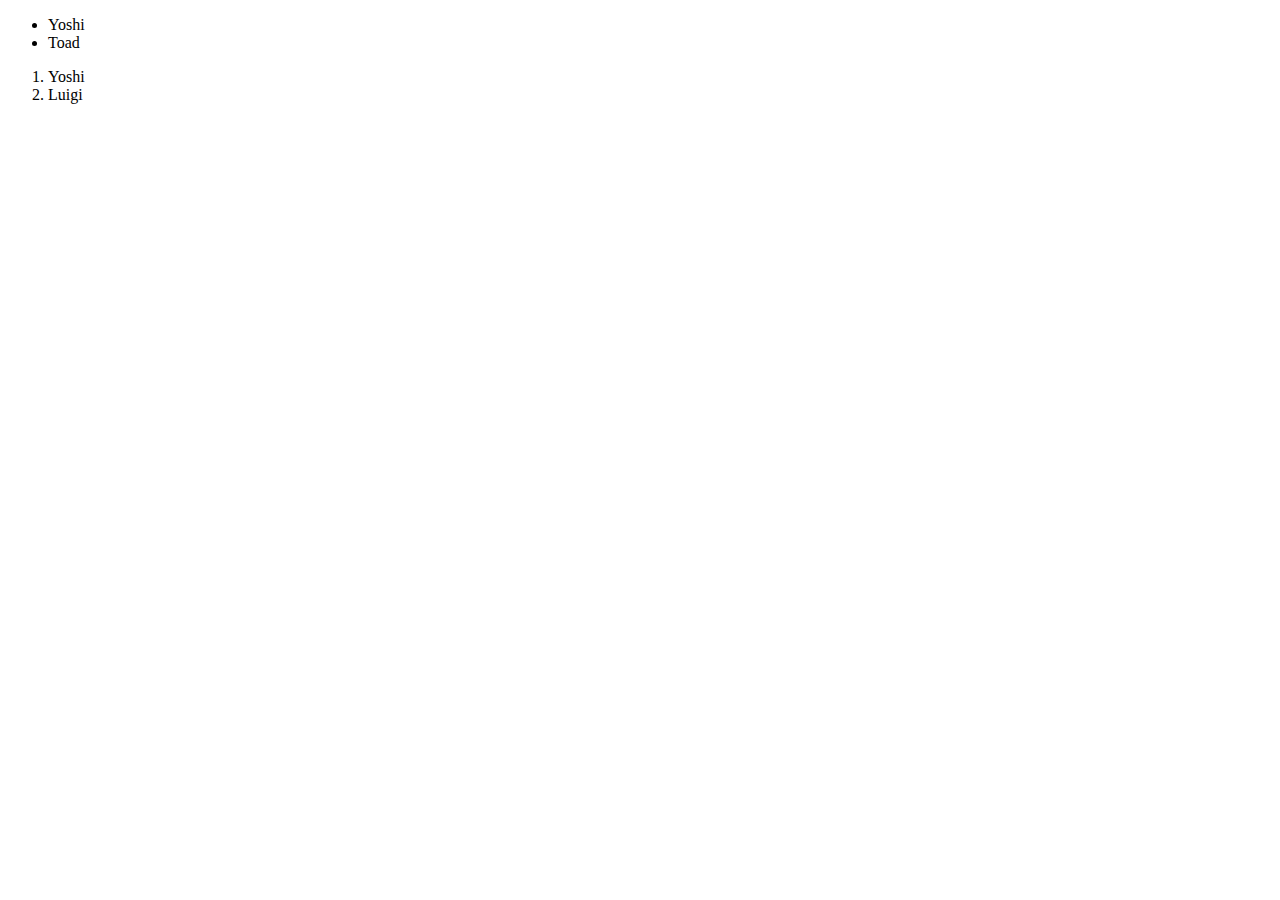
<file: 03_list/index.html>
<!DOCTYPE html>
<html lang="en">
<head>
    <meta charset="UTF-8">
    <meta http-equiv="X-UA-Compatible" content="IE=edge">
    <meta name="viewport" content="width=device-width, initial-scale=1.0">
    <title>HTML List</title>
</head>
<body>
    <div>
        <!-- unordered list -->
        <ul>
          <li>Yoshi</li>
          <li>Toad</li>
        </ul>
      </div>
      
      <div>
        <!-- ordered list -->
        <ol>
          <li>Yoshi</li>
          <li>Luigi</li>
        </ol>
      </div>
      
</body>
</html>
</file>
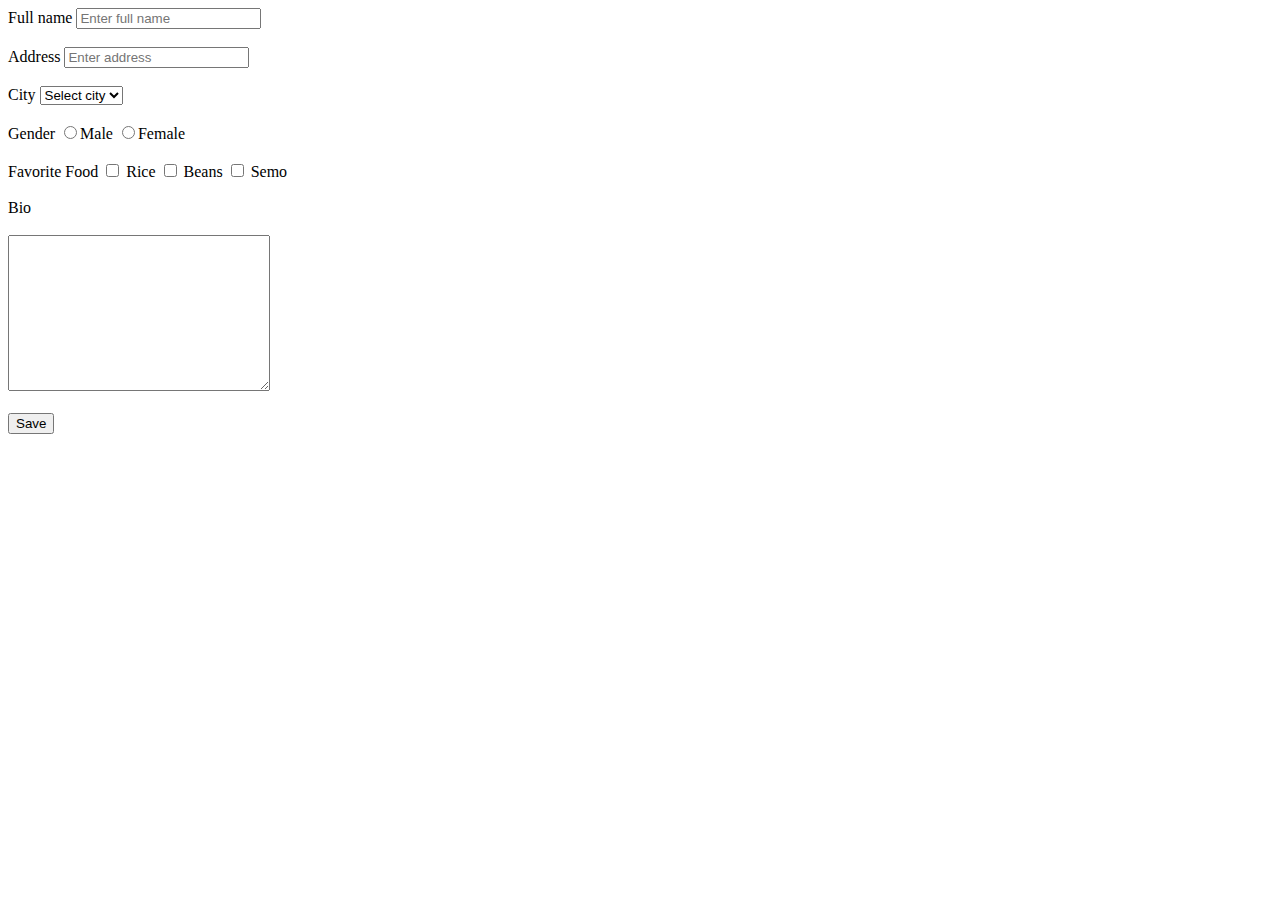
<file: 04_form/index.html>
<!DOCTYPE html>
<html lang="en">
  <head>
    <meta charset="UTF-8" />
    <meta http-equiv="X-UA-Compatible" content="IE=edge" />
    <meta name="viewport" content="width=device-width, initial-scale=1.0" />
    <title>HTML Form</title>
  </head>
  <body>
    <form action="" method="post">
      <div>
        <label for="fullName">Full name</label>
        <input
          type="text"
          placeholder="Enter full name"
          id="fullName"
          name="f_name"
        />
      </div>
      <br />
      <div>
        <label for="address">Address </label
        ><input
          type="text"
          placeholder="Enter address"
          id="address"
          name="adress"
        />
      </div>
      <br />
      <div>
        <label for="city">City</label>
        <select name="city" id="city">
          <option value="">Select city</option>
          <option value="ikeja">Ikeja</option>
          <option value="ibadan">Ibadan</option>
          <option value="Surulere">Surulere</option>
          <option value="lekki">Lekki</option>
          <option value="arepo">Arepo</option>
        </select>
      </div>
      <br />
      <div>
        <label for="gender">Gender</label>
        <span><input type="radio" name="gender" value="m" />Male</span>
        <span><input type="radio" name="gender" value="f" />Female</span>
      </div>
      <br />  
      <div>
        <label for="favFood">Favorite Food</label>
        <span
          ><input type="checkbox" value="rice" name="favFood[]" /> Rice</span
        >
        <span
          ><input type="checkbox" value="Beans" name="favFood[]" /> Beans</span
        >
        <span
          ><input type="checkbox" value="semo" name="favFood[]" /> Semo</span
        >
      </div>
      <br />
      <div>
        <label for="bio">Bio</label>
        <br>
        <br>
        <textarea name="bio" id="bio" cols="30" rows="10"></textarea>
      </div>
      <br />
      <button>Save</button>
    </form>
  </body>
</html>
</file>
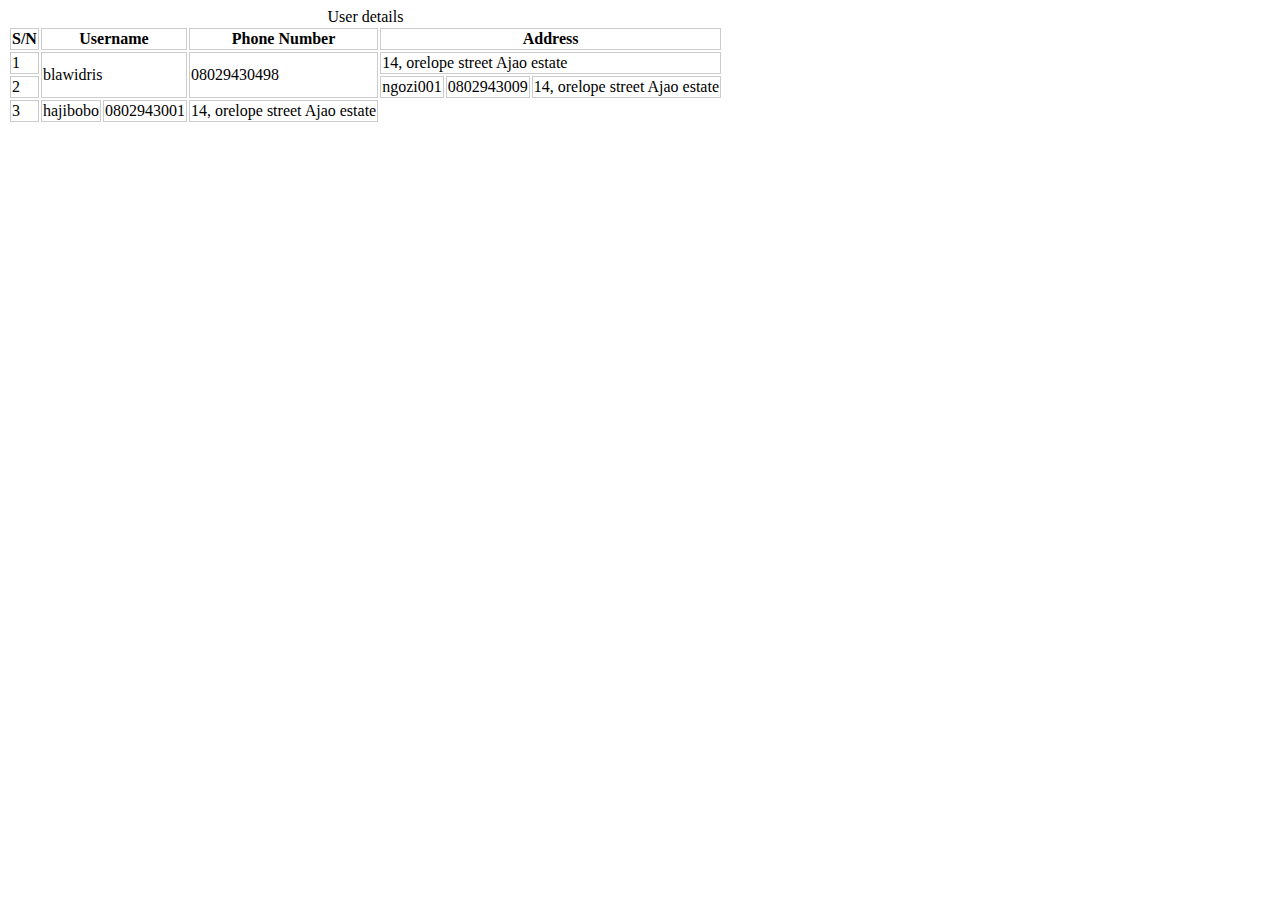
<file: 05_table/index.html>
<!DOCTYPE html>
<html lang="en">
<head>
    <meta charset="UTF-8">
    <meta http-equiv="X-UA-Compatible" content="IE=edge">
    <meta name="viewport" content="width=device-width, initial-scale=1.0">
    <title>HTML Table</title>
    <style>
        table tr td, table tr th{
            border: 1px solid #ccc;
        }
    </style>
</head>
<body>
    <table>
        <caption>User details</caption>
        <thead>
            <tr>
                <th>S/N</th>
                <th colspan="2">Username</th>
                <th colspan="3">Phone Number</th>
                <th colspan="3">Address</th>
            </tr>
        </thead>
        <tbody>
            <tr>
                <td >1</td>
                <td colspan="2" rowspan="2">blawidris</td>
                <td colspan="3" rowspan="2">08029430498</td>
                <td colspan="3">14, orelope street Ajao estate</td>
            </tr>
            <tr>
                <td>2</td>
                <td>ngozi001</td>
                <td>0802943009</td>
                <td>14, orelope street Ajao estate</td>
            </tr>
            <tr>
                <td>3</td>
                <td>hajibobo</td>
                <td>0802943001</td>
                <td>14, orelope street Ajao estate</td>
            </tr>
        </tbody>
        <!-- <caption>User Contact</caption> -->
        <!--Comment-->

    </table>
</body>
</html>
</file>
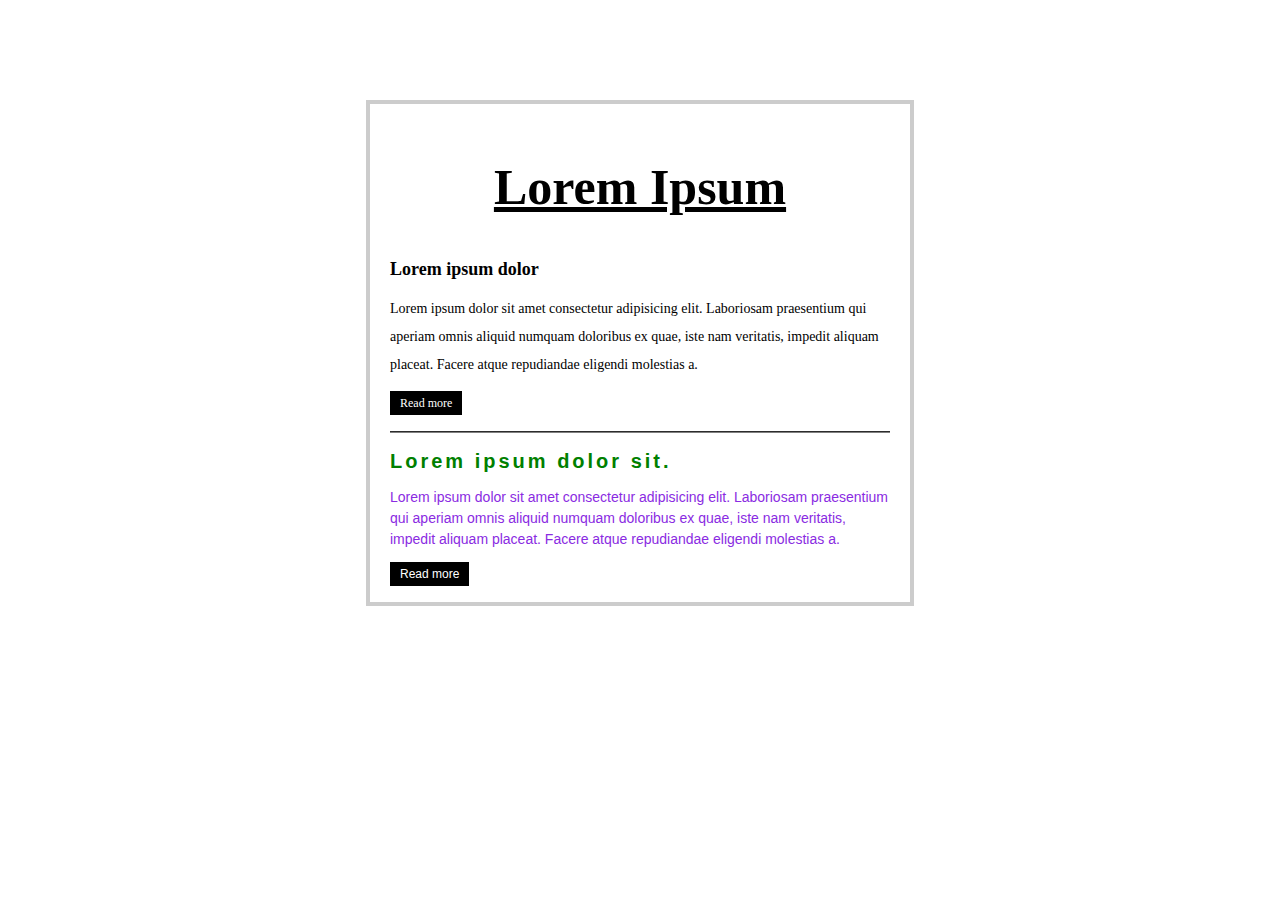
<file: css/index.html>
<!DOCTYPE html>
<html lang="en">
  <head>
    <meta charset="UTF-8" />
    <meta http-equiv="X-UA-Compatible" content="IE=edge" />
    <meta name="viewport" content="width=device-width, initial-scale=1.0" />
    <title>CSS Tutorial</title>
    <!-- <link rel="stylesheet" href="./external.css" /> -->
    <link rel="stylesheet" href="external.css">
    <!-- internal css -->
    <style>
      a{
        text-decoration: none;
        background-color: black;
        padding-left: 10px;
        padding-top: 5px;
        padding-bottom: 5px;
        padding-right: 10px;
        color: white;
        font-size: 12px;
        margin-bottom: 10px;
      }
    </style>
  </head>
  <body>
    <div class="container">
    <!-- inline css -->
      <h1 style="text-align:center;">Lorem ipsum</h1>

      <div>
        <h2>Lorem ipsum dolor</h2>
        <p>
          Lorem ipsum dolor sit amet consectetur adipisicing elit. Laboriosam
          praesentium qui aperiam omnis aliquid numquam doloribus ex quae, iste
          nam veritatis, impedit aliquam placeat. Facere atque repudiandae
          eligendi molestias a.
        </p>
        <a href="#">Read more</a>
      </div>
    
      <div class="article">
        <h2>Lorem ipsum dolor sit.</h2>
        <p>
          Lorem ipsum dolor sit amet consectetur adipisicing elit. Laboriosam
          praesentium qui aperiam omnis aliquid numquam doloribus ex quae, iste
          nam veritatis, impedit aliquam placeat. Facere atque repudiandae
          eligendi molestias a.
        </p>
        <a href="#">Read more</a>
      </div>
    </div>
  </body>
</html>
</file>
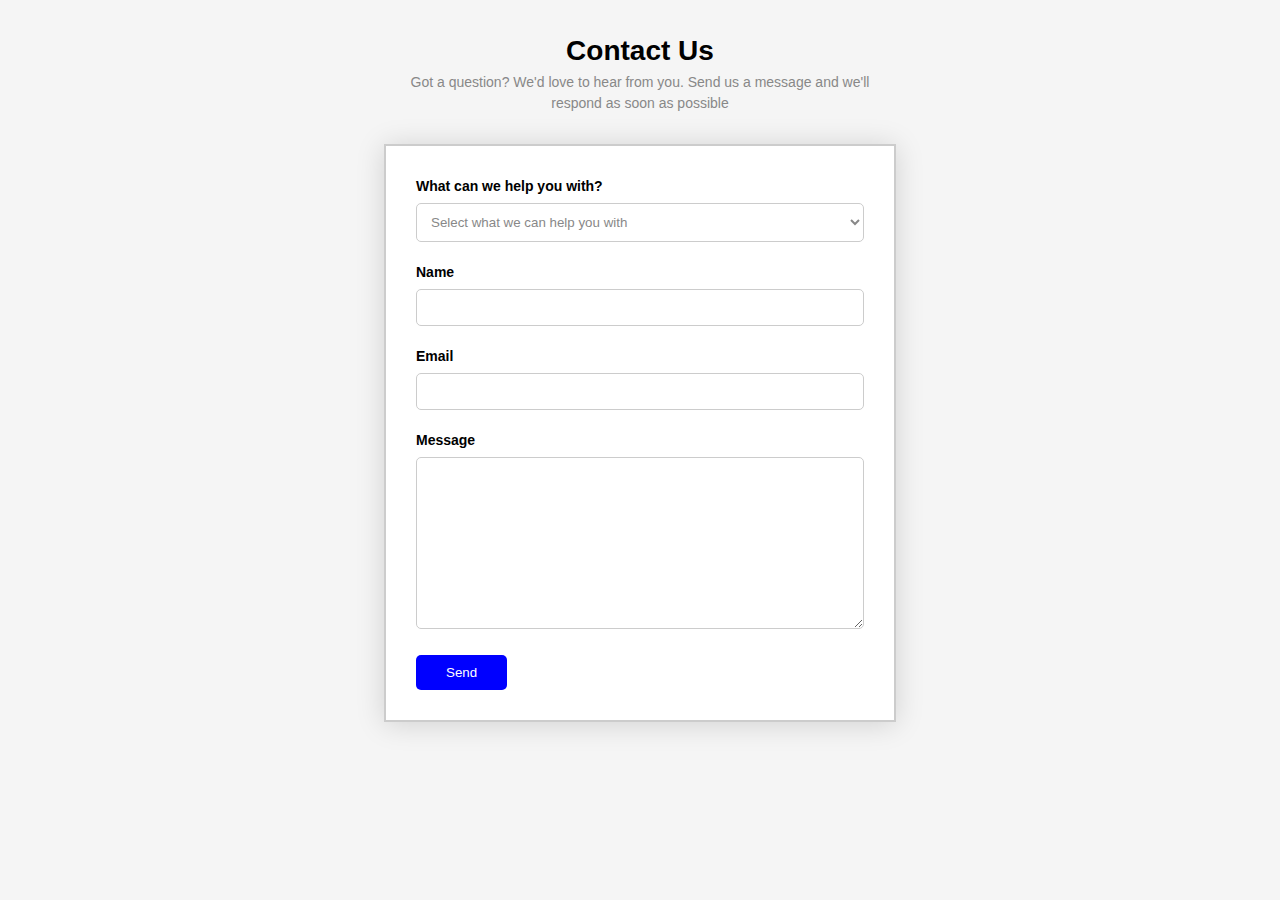
<file: exercise/contact/index.html>
<!DOCTYPE html>
<html lang="en">
  <head>
    <meta charset="UTF-8" />
    <meta http-equiv="X-UA-Compatible" content="IE=edge" />
    <meta name="viewport" content="width=device-width, initial-scale=1.0" />
    <title>Contact Form</title>
    <link rel="stylesheet" href="./assets/css/style.css">
  </head>
  <body>
    <div class="contact-wrapper">
      <div class="content">
        <h1 class="title">Contact Us</h1>
        <p class="caption">
          Got a question? We'd love to hear from you. Send us a message and
          we'll respond as soon as possible
        </p>
      </div>

      <form action="#" class="form-wrap">
        <div class="form-group">
          <label for="help" class="label">What can we help you with?</label>
          <select name="help" id="help" class="form-control">
            <option value="">Select what we can help you with</option>
          </select>
        </div>
        <div class="form-group" id="color">
          <label for="name" class="label">Name</label>
          <input type="text" class="form-control" id="name" name="name">
        </div>
        <div class="form-group" id="color">
          <label for="email" class="label">Email</label>
          <input type="email" name="email" id="email" class="form-control border-red">
        </div>
        <div class="form-group">
          <label for="message" class="label">Message</label>
          <textarea name="message" id="message" cols="30" rows="10" class="form-control"></textarea>
        </div>
        <button class="btn btn-primary">Send</button>
      </form>
    </div> 
   
  </body>
</html>
</file>
<file: css/external.css>
.container{
    width: 500px;
    border: 4px solid #ccc;
    padding: 20px;
    margin: auto;
    margin-top: 100px;
}

h1{
    font-weight: bolder;
    font-family: 'Times New Roman', Times, serif;
    font-size: 50px;
    text-transform: capitalize;
    text-align: left;
}

h2{
    font-size: 18px;
    font-weight: 700;
}

p{
    font-weight: 100;
    font-size: 14px;
    line-height:2.0;
}

.article{
    font-family: Arial, Helvetica, sans-serif;
    border-top: 2px groove grey;
    color: green;
    margin-top: 20px;
}
.article h2{
    font-size: 20px;
    letter-spacing: 3px;
    margin-bottom: 0;
}

.article p{
    line-height: 1.5;
    color: blueviolet;
}

h1{
    text-decoration: underline;
    padding-bottom: 10px;
}
</file>
<file: exercise/contact/assets/css/style.css>
*,
*::after,
*::before {
  margin: 0;
  padding: 0;
  box-sizing: border-box;
}

body {
  font: normal 14px/1.5 "Poppins", sans-serif;
  color: #888;
  /* background-color: #f4f4f4; */
  /* background-image: url("https://geeko.netlify.app/img/svg/benefits-bg.svg");
  background-repeat: no-repeat;
  background-position: left center; */
  /* background-size: contain; */
  background: url("https://geeko.netlify.app/img/svg/benefits-bg.svg")
    rgba(0, 0, 0, 0.04) no-repeat left center / 500px;
  min-height: 80vh;
  width: 100vw;
}

.contact-wrapper {
  position: relative;
  margin: 30px auto;
  width: 40%;
  /* height: auto; */
}

.contact-wrapper .content {
  text-align: center;
  margin-bottom: 30px;
}

.contact-wrapper .content h1 {
  color: black;
}

/* form */
.form-wrap {
  background-color: white;
  border: 2px solid #ccc;
  padding: 30px;
  box-shadow: 0 2px 27px 0 rgba(0, 0, 0, 0.15);
  position: relative;
  /* box-shadow: 0px 2px 27px 0px rgba(154, 161, 171, 0.18); */
}

.form-group {
  margin-bottom: 20px;
}

.label {
  font-weight: 600;
  color: black;
  display: block;
  margin-bottom: 6px;
}

.form-control {
  width: 100%;
  padding: 10px;
  border-radius: 5px;
  border: 1px solid #ccc;
  background-color: transparent;
  color: #888;
}

.btn{
  padding: 10px 30px;
  text-align: center;
  border: none;
  border-radius: 5px;
}

.btn-primary{
 background-color: blue;
 color: #fff;
}
</file>
